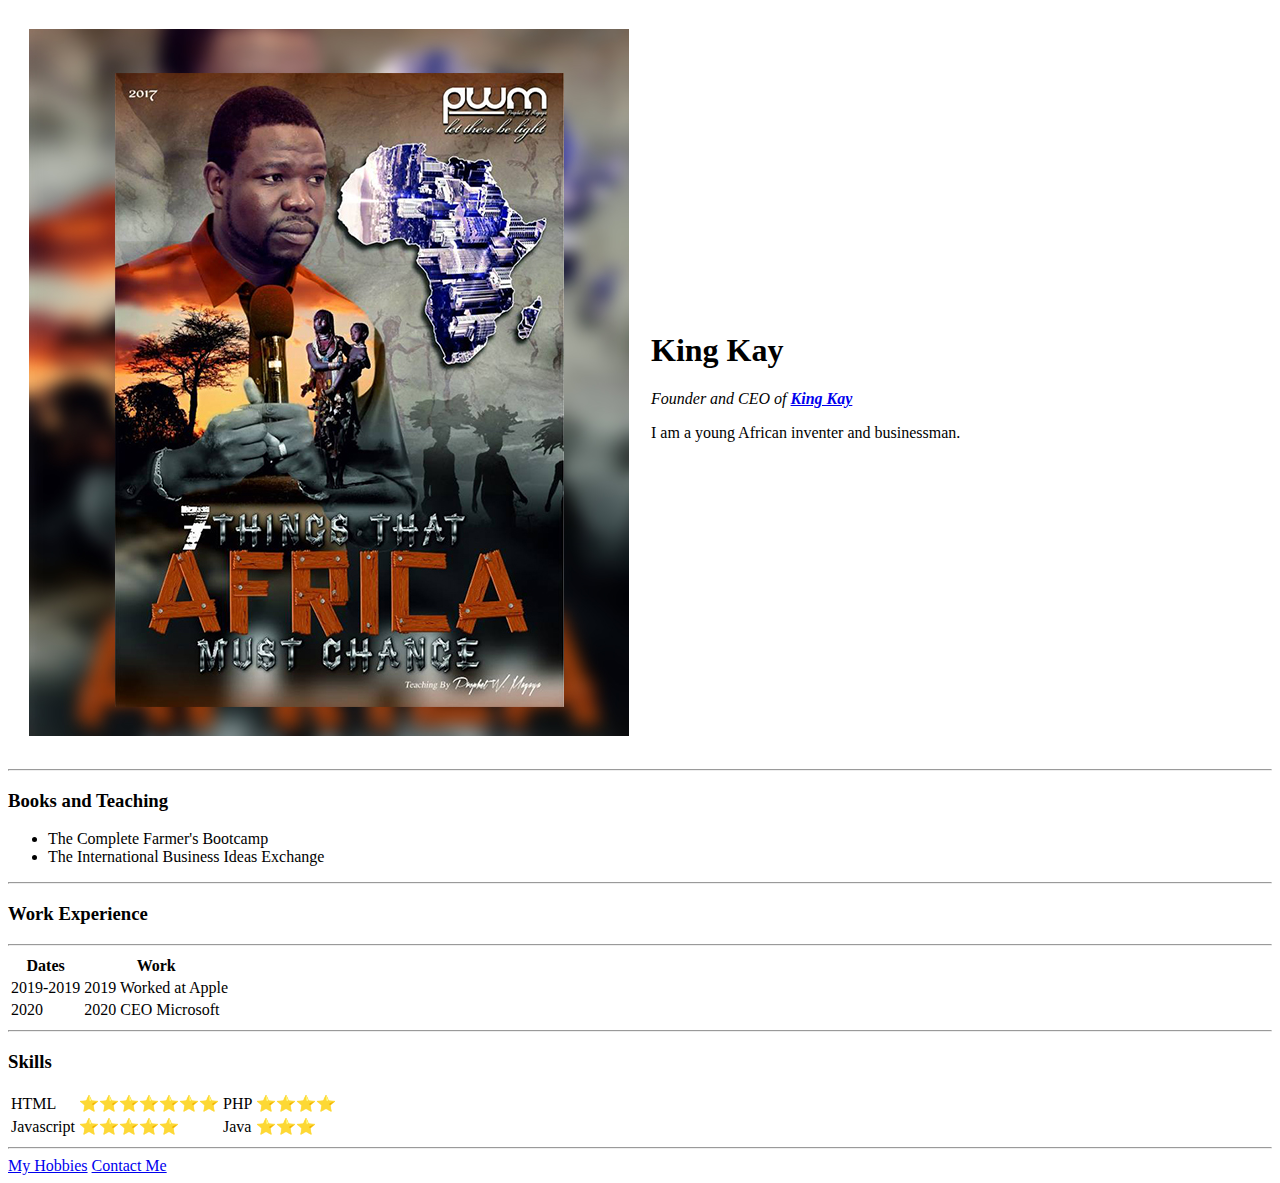
<file: index.html>
<!DOCTYPE html>
<html lang="en">
<head>
  <meta charset="UTF-8">
  <meta name="viewport" content="width=device-width, initial-scale=1.0">
  <meta http-equiv="X-UA-Compatible" content="ie=edge">
  <title>King Kay's Personal Site</title>
</head>
<body>
  <table cellspacing="20">
    <tr>
      <td><img src="images/things.jpg" alt="Farming picture"></td>
      <td> <h1>King Kay</h1>
  <p><em>Founder and CEO of <strong><a href="https://Kingkay.com">King Kay</a></strong></em></p>
  <p>I am a young African inventer and businessman.</p></td>
    </tr>
  </table>
  <hr>

  <h3>Books and Teaching</h3>

  <ul>
    <li>The Complete Farmer's Bootcamp</li>
    <li>The International Business Ideas Exchange</li>
  </ul>
  <hr>

  <h3>Work Experience</h3>
  <hr>
  <table>
    <thead>
      <tr>
        <th>Dates</th>
        <th>Work</th>
      </tr>
    </thead>
    <tbody>
      <tr>
      <td>2019-2019</td>
      <td>2019 Worked at Apple</td>
    </tr>
    <tr>
      <td>2020</td>
      <td>2020 CEO Microsoft</td>
    </tr>
  </tbody>    
  </table>
  <hr>

  <h3>Skills</h3>
  <table celspacing="10">
    <tr>
      <td>HTML</td>
      <td>⭐⭐⭐⭐⭐⭐⭐</td>

      <td>PHP</td>
      <td>⭐⭐⭐⭐</td>
    </tr>
    <tr>
      <td>Javascript</td>
      <td>⭐⭐⭐⭐⭐</td>
 
    <td>Java</td>
    <td>⭐⭐⭐</td>
    </tr>

  </table>
  <hr>

  <a href="hobbies.html">My Hobbies</a>
  <a href="contact-me.html">Contact Me</a>


</body>
</html>
</file>
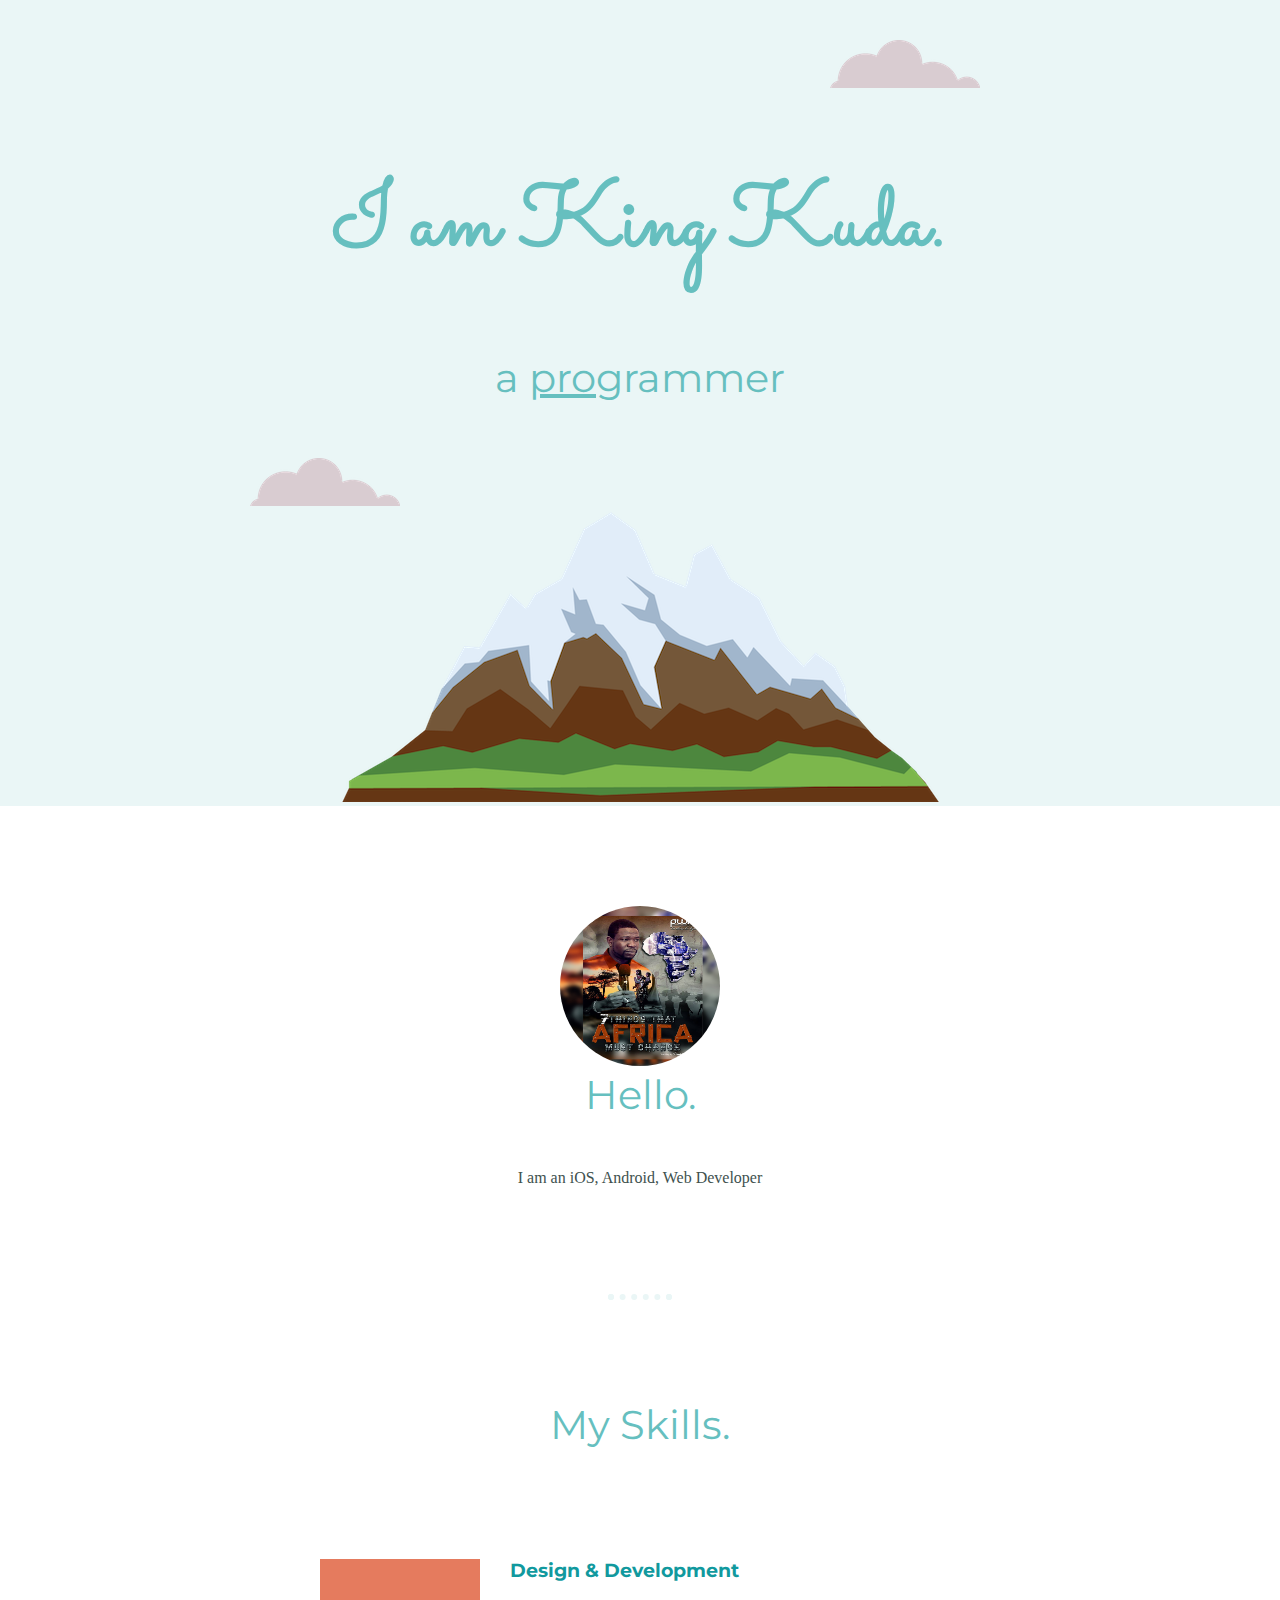
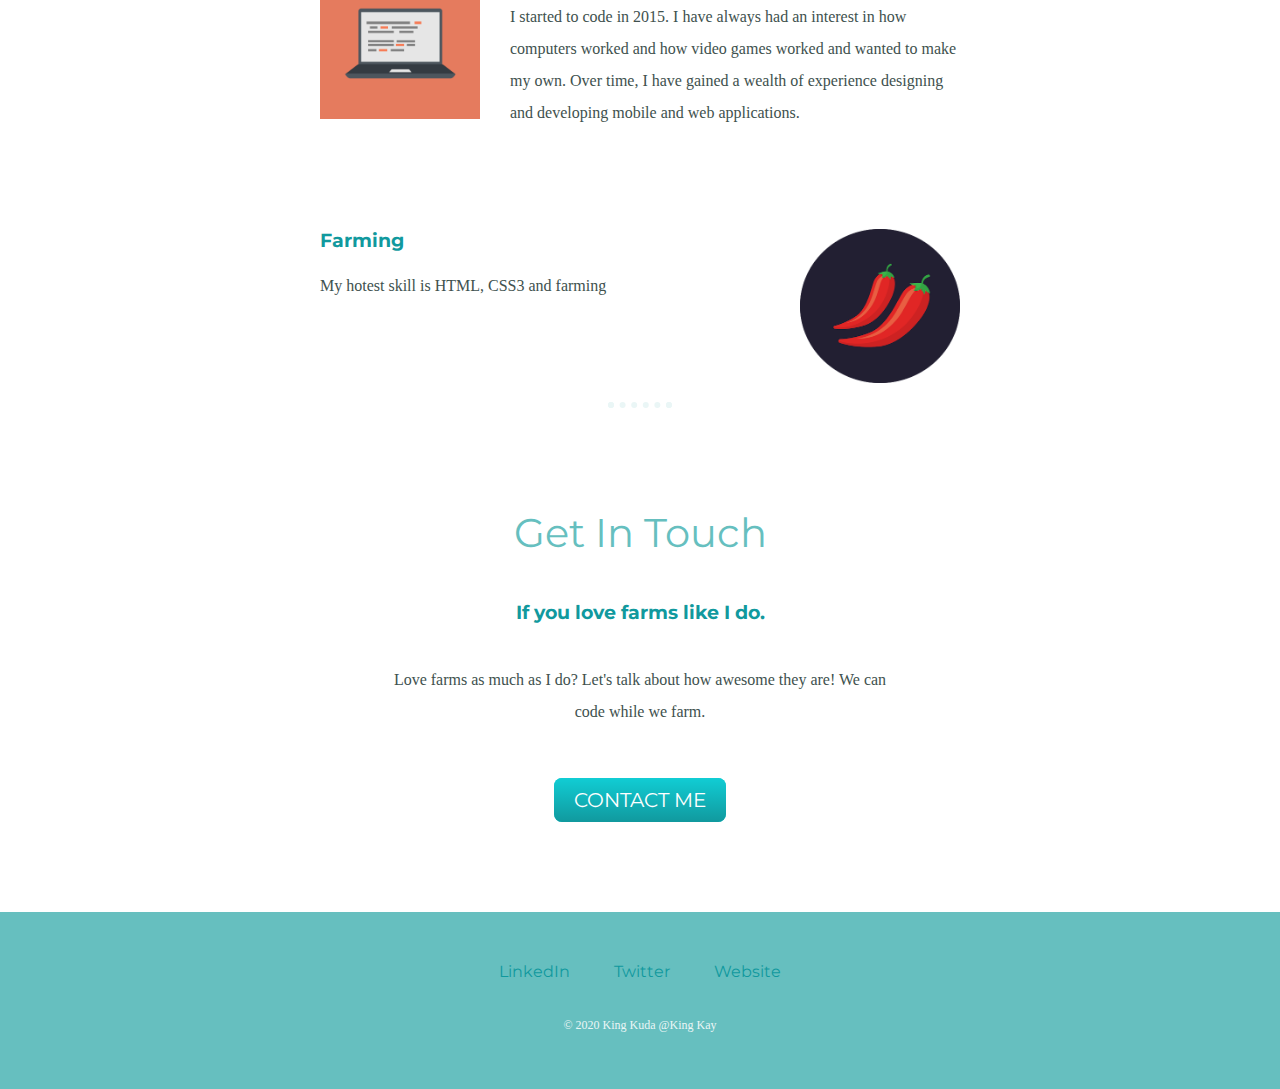
<file: CSS - My Site/index.html>
<!DOCTYPE html>
<html lang="en">
<head>
    <meta charset="UTF-8">
    <meta name="viewport" content="width=device-width, initial-scale=1.0">
    <title>King Kay</title>
    <link rel="stylesheet" href="css/styles.css">
    <link rel="shortcut icon" href="favicon.ico" type="image/x-icon">
    <link href="https://fonts.googleapis.com/css?family=Merriweather|Montserrat|Sacramento&display=swap" rel="stylesheet">
</head>

<body>
    <div class="top-container">
        <img class="top-cloud" src="images/cloud.png" alt="cloud-img">
        <h1>I am King Kuda.</h1>
        <h2>a <span class="pro">pro</span>grammer</h2>
        <img class="bottom-cloud" src="images/cloud.png" alt="cloud-img">
        <img src="images/mountain.png" alt="mountain-img">
        
    </div>

    <div class="middle-container">
        <div class="profile">
          <img id="profile-pic" src="images/things.jpg" alt="">
          <h2>Hello.</h2>
          <p class="intro">I am an iOS, Android, Web Developer</p>
        </div>

        <hr>

        <div class="skills">
          <h2>My Skills.</h2>
          <div class="skill-row">
            <img class="code-img" src="images/computer.png" alt="computer">
            <h3>Design & Development</h3>
            <p>I started to code in 2015. I have always had an interest in how computers worked and how video games worked and wanted to make my own. Over time, I have gained a wealth of experience designing and developing mobile and web applications.</p>
          </div>

          <div class="skill-row">
            <img class="farming-img" src="images/chillies.png" alt="chillies">
            <h3>Farming</h3>
            <p>My hotest skill is HTML, CSS3 and farming</p>
          </div>
        </div>

        <hr>
        
        <div class="contact-me">
          <h2>Get In Touch</h2>
          <h3>If you love farms like I do.</h3>
          <p class="contact-message">Love farms as much as I do? Let's talk about how awesome they are! We can code while we farm.</p>
          <a class="btn" href="mailto:kudamakhuza@gmail.com">CONTACT ME</a>
        </div>
      </div>
      
      
      <div class="bottom-container">
        <a class="footer-link" href="https://www.linkedin.com/">LinkedIn</a>
        <a class="footer-link" href="https://twitter.com/">Twitter</a>
        <a class="footer-link" href="https://www.kingkuda.co/">Website</a>
        <p id="copyright">© 2020 King Kuda @King Kay</p>
      </div>
    
</body>
</html>
</file>
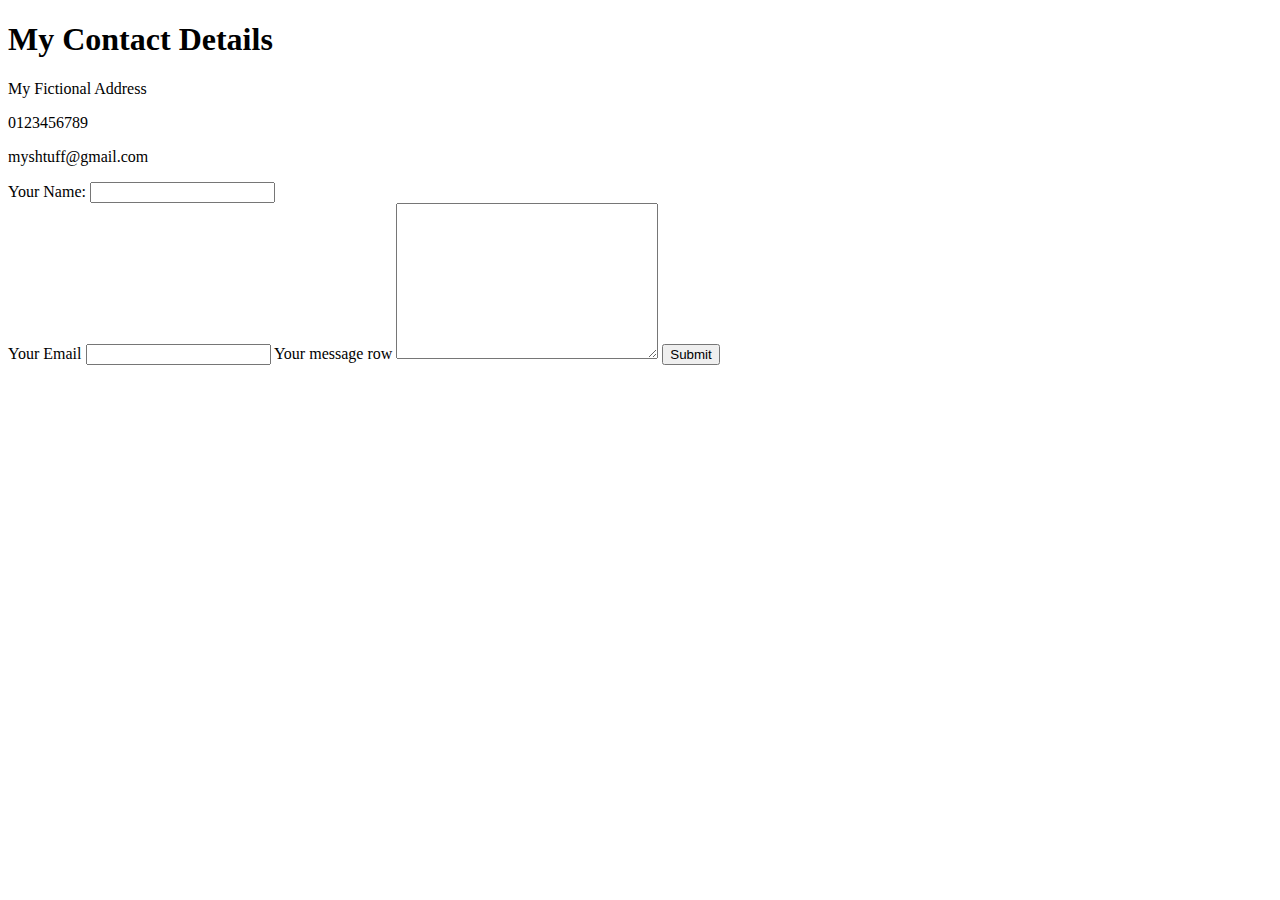
<file: contact-me.html>
<!DOCTYPE html>
<html lang="en">
<head>
    <meta charset="UTF-8">
    <meta name="viewport" content="width=device-width, initial-scale=1.0">
    <title>Document</title>
</head>
<body>
    <h1>My Contact Details</h1>
    <p>My Fictional Address</p>
    <p>0123456789</p>
    <p>myshtuff@gmail.com</p>

    <form action="mailto:myshtuff@gmail.com" method="POST" enctype="text/plain">
        <label for="">Your Name:</label>
        <input type="text" name="yourName"><br>
        <label for="">Your Email</label>
        <input type="email" name="yourEmail">
        <label for=""">Your message row</label>
        <textarea name="yourMessage" id="" cols="30" rows="10"></textarea>
        <input type="submit" value="Submit">
    </form>
</body>
</html>
</file>
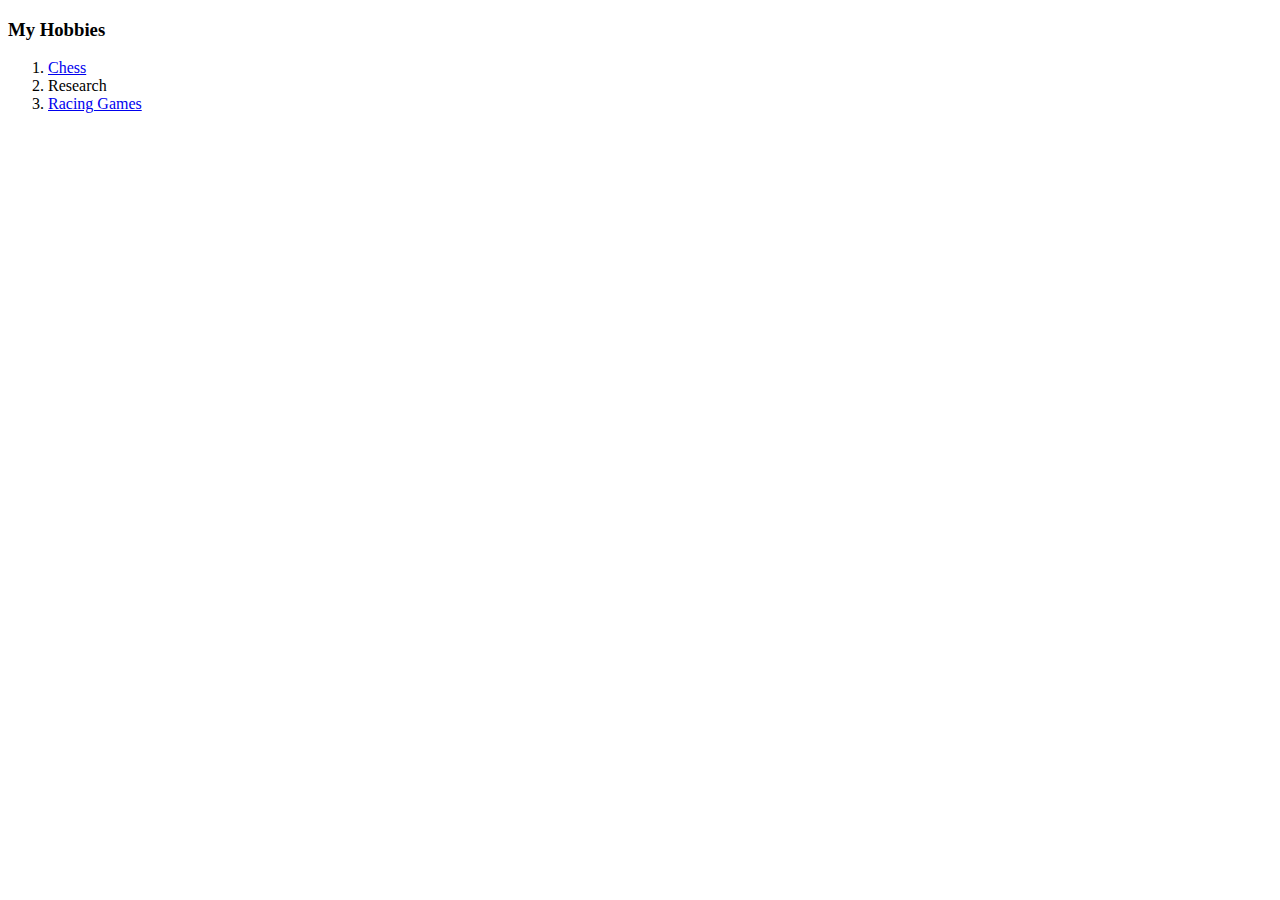
<file: hobbies.html>
<!DOCTYPE html>
<html lang="en">
<head>
    <meta charset="UTF-8">
    <meta name="viewport" content="width=device-width, initial-scale=1.0">
    <title>Document</title>
</head>
<body>
    <h3>My Hobbies</h3>
    <ol>
      <li><a href="wwww.youtube.com">Chess</a></li>
      <li>Research</li>
      <li><a href="www.youtube.com">Racing Games</a></li>
    </ol>
</body>
</html>
</file>
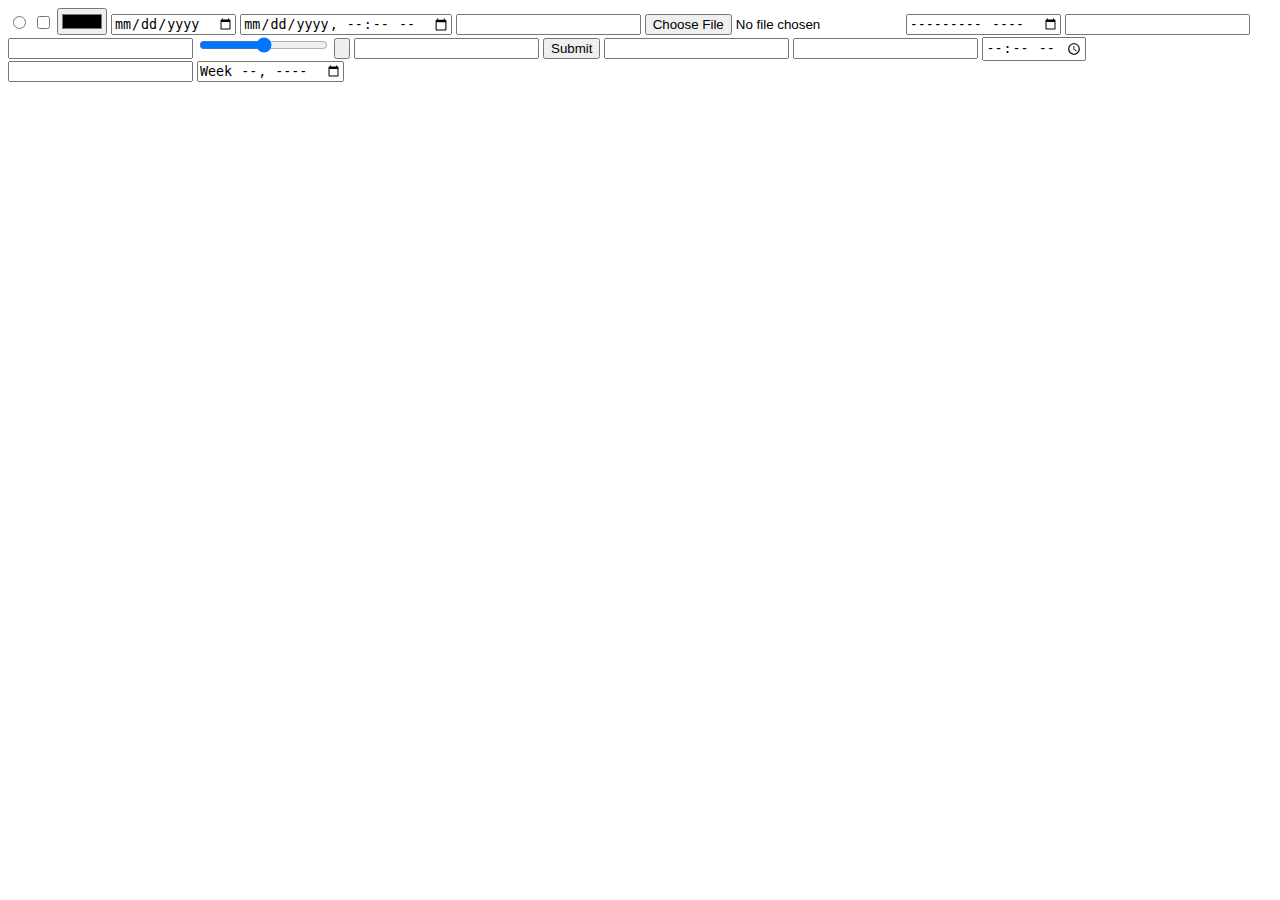
<file: inputs.html>
<!DOCTYPE html>
<html lang="en">
<head>
    <meta charset="UTF-8">
    <meta name="viewport" content="width=device-width, initial-scale=1.0">
    <title>Inputs</title>
</head>
<body>
    <form>
    <input type="radio" name="" id="">
    <input type="checkbox" name="" id="">
    <input type="color" name="" id="">
    <input type="date" name="" id="">
    <input type="datetime-local" name="" id="">
    <input type="email" name="" id="">
    <input type="file" name="" id="">
    <input type="hidden" name="">
    <input type="image" src="" alt="">
    <input type="month" name="" id="">
    <input type="number" name="" id="">
    <input type="password" name="" id="">
    <input type="range" name="" id="">
    <input type="reset" value="">
    <input type="search" name="" id="">
    <input type="submit" name="" id="">
    <input type="tel" name="" id="">
    <input type="text" name="" id="">
    <input type="time" name="" id="">
    <input type="url" name="" id="">
    <input type="week" name="" id="">
</form>
</body>
</html>
</file>
<file: CSS - My Site/css/styles.css>
body {
    color: #40514E;
    margin: 0;
    text-align: center;
    font-family: 'Merriweather', ;
}

h1 {
    font-size: 5.625rem; /*100%=16px=1em 90px/16 = 562% = 5.625em*/
    color: #66BFBF;
    margin-top: 50px auto 0 auto;
    font-family: 'Sacramento', cursive;
}

h2 {
    font-size: 2.5rem; /*100%=16px=1em 90px/16 = 562% = 5.625em*/
    color: #66BFBF;
    /*line-height: 2;*/ /*preferred to not put units*/
    font-weight: normal;
    margin-top: 0;
    padding-bottom: 10px;
    font-family: 'Montserrat', sans-serif;
}

h3 {
    color: #11999E;
    font-family: 'Montserrat', sans-serif;
}

p {
    line-height: 2;
}

hr {
    border:dotted #EAF6F6 6px;
    border-bottom: none;
    width: 4%;
    margin:  100px auto;
}

a {
    color: #11999E;
    text-decoration: none;
    font-family: 'Montserrat', sans-serif;
    margin: 10px 20px;
}

a:hover {
    color: #EAF6F6;
}

.top-container {
    background-color: #EAF6F6;
    position: relative;
    padding-top: 100px;

}

.middle-container {
    margin: 100px 0;
}

.bottom-container {
    background-color: #66BFBF;
    padding: 50px 0 20px;
}

.skill-row {
    width: 50%;
    margin: 100px auto 100px auto;
    text-align: left; /*over ride*/
}

.pro {
    text-decoration: underline;
}

.intro {
    width: 30%;
    margin: auto;
}

.top-cloud {
    position: absolute;
    right: 300px;
    top: 40px;
}

.bottom-cloud {
    position: absolute;
    left: 250px;
    bottom: 300px;
}

.code-img {
    width: 25%;
    float: left;
    margin-right: 30px;
}

.farming-img {
    width: 25%;
    float: right;
    margin-left: 30px;
}


#profile-pic {
    border-radius: 10rem;
    height: 10rem;
    width: 10rem;
}

#copyright {
    color:#EAF6F6;
    font-size: 0.75rem;
    padding: 20px 0;
}

.contact-message {
    width: 40%;
    margin:  40px auto 60px;
}

.btn {
    background: #11cdd4;
    background-image: -webkit-linear-gradient(top,#11cdd4, #11999e);
    background-image: -moz-linear-gradient(top,#11cdd4, #11999e);
    background-image: -ms-linear-gradient(top,#11cdd4, #11999e);
    background-image: -o-repeating-linear-gradient(top,#11cdd4, #11999e);
    background-image: linear-gradient(to bottom,#11cdd4, #11999e);

    -webkit-border-radius: 8;
    -moz-border-radius: 8;
    border-radius: 8px;
    font-family: 'Montserrat', sans-serif;
    color: #fff;
    font-size: 20px;
    padding: 10px 20px 10px 20px;
    text-decoration: none;
}

.btn:hover {
    background: #30e3cb;
    background-image: -webkit-linear-gradient(top, #30e3cb, #2bc4ad);
    background-image: -moz-linear-gradient(top, #30e3cb, #2bc4ad);
    background-image: -ms-linear-gradient(top, #30e3cb, #2bc4ad);
    background-image: -o-repeating-linear-gradient(top, #30e3cb, #2bc4ad);
    background-image: linear-gradient(to bottom, #30e3cb, #2bc4ad);
    text-decoration: none;
}
</file>
